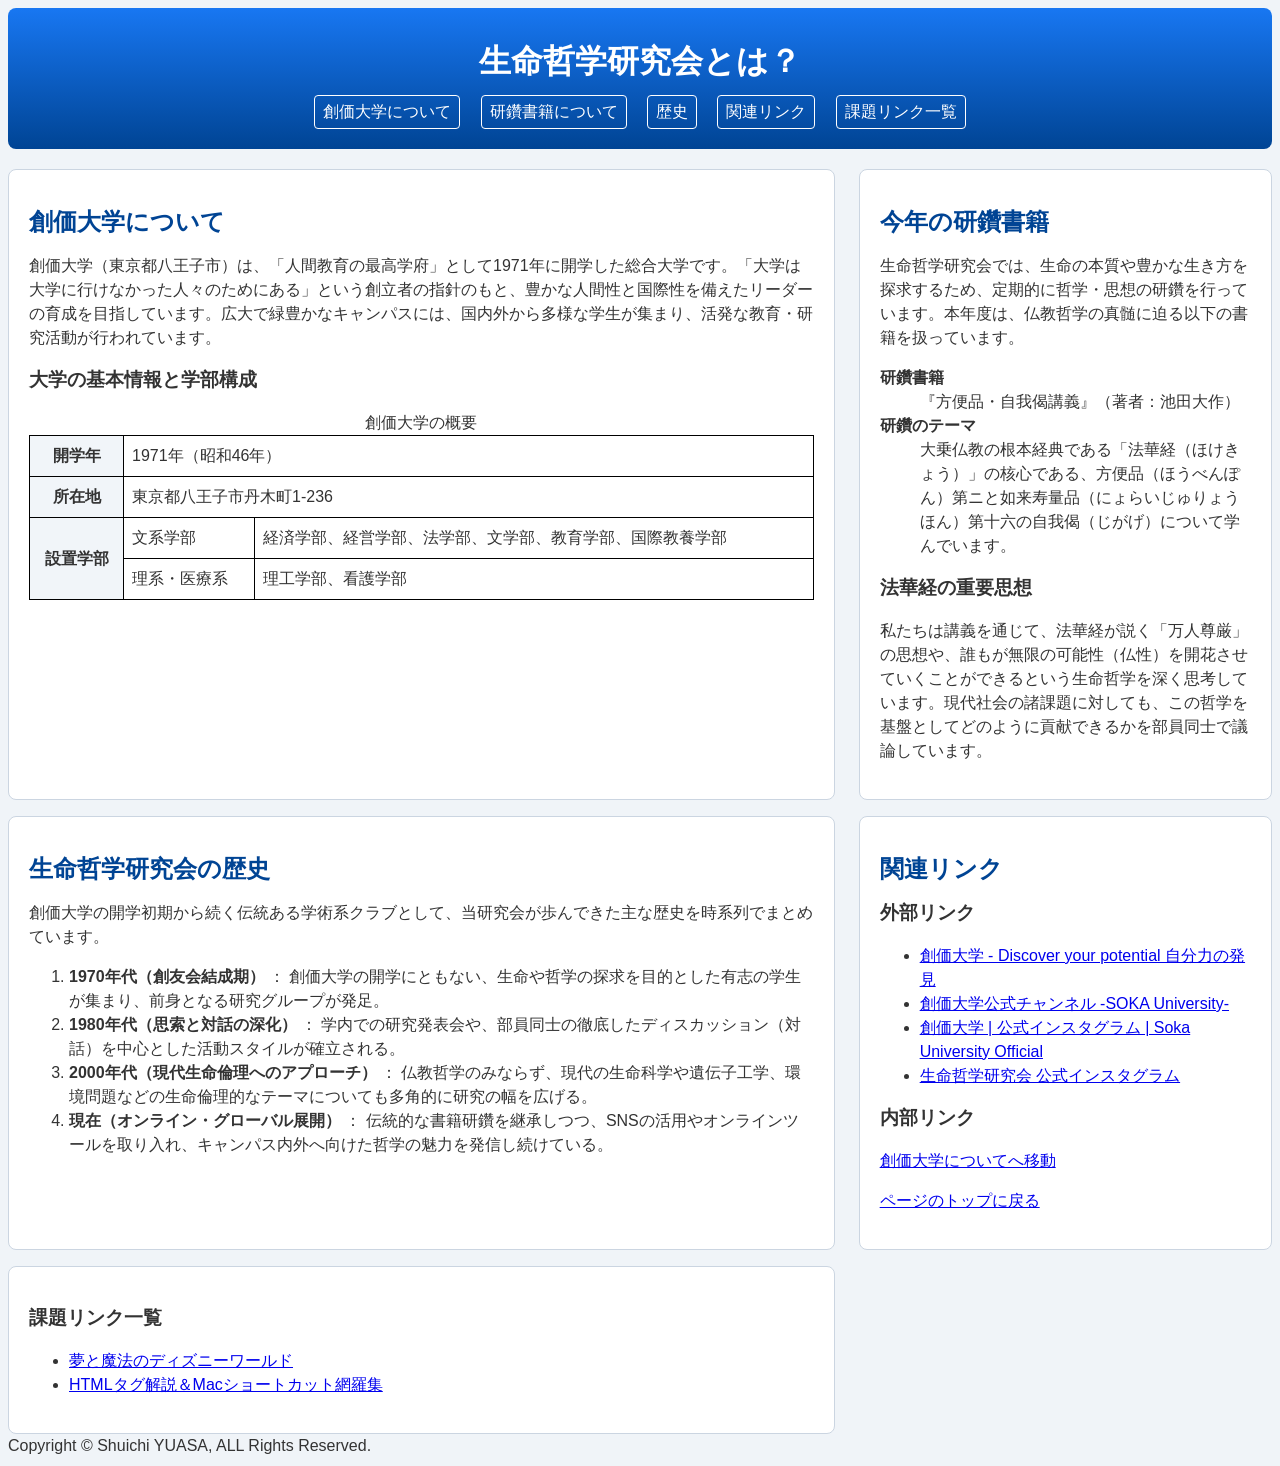
<file: index.html>
<!DOCTYPE html>
<html lang="ja">

<head>
    <meta charset="UTF-8">
    <meta name="viewport" content="width=device-width, initial-scale=1.0">
    <meta name="author" content="Shuichi YUASA">
    <meta name="keywords" content="html, css, javascript">
    <title>創価大学＿生命哲学研究会</title>

    <!-- 2. CSSファイルの読み込み（ご自身のフォルダ構成に合わせてパスは調整してください） -->
    <link rel="stylesheet" href="/seitetu.css">
</head>

<body>

    <header>
        <h1>生命哲学研究会とは？</h1>
        <nav>
            <a href="#soka_university">創価大学について</a>
            <a href="#kensan">研鑽書籍について</a>
            <a href="#history">歴史</a>
            <a href="#links">関連リンク</a>
            <a href="#kadai_rink">課題リンク一覧</a>
        </nav>
    </header>

    <main>
        <section id="soka_university">
            <h2>創価大学について</h2>
            <p>創価大学（東京都八王子市）は、「人間教育の最高学府」として1971年に開学した総合大学です。「大学は大学に行けなかった人々のためにある」という創立者の指針のもと、豊かな人間性と国際性を備えたリーダーの育成を目指しています。広大で緑豊かなキャンパスには、国内外から多様な学生が集まり、活発な教育・研究活動が行われています。
            </p>

            <h3>大学の基本情報と学部構成</h3>
            <table>
                <caption>創価大学の概要</caption>
                <tr>
                    <th>開学年</th>
                    <td colspan="2">1971年（昭和46年）</td>
                </tr>
                <tr>
                    <th>所在地</th>
                    <td colspan="2">東京都八王子市丹木町1-236</td>
                </tr>
                <tr>
                    <th rowspan="2">設置学部</th>
                    <td>文系学部</td>
                    <td>経済学部、経営学部、法学部、文学部、教育学部、国際教養学部</td>
                </tr>
                <tr>
                    <td>理系・医療系</td>
                    <td>理工学部、看護学部</td>
                </tr>
            </table>

        </section>

        <section id="kensan">
            <h2>今年の研鑽書籍</h2>
            <p>生命哲学研究会では、生命の本質や豊かな生き方を探求するため、定期的に哲学・思想の研鑽を行っています。本年度は、仏教哲学の真髄に迫る以下の書籍を扱っています。</p>

            <dl>
                <dt><strong>研鑽書籍</strong></dt>
                <dd>『方便品・自我偈講義』（著者：池田大作）</dd>
                <dt><strong>研鑽のテーマ</strong></dt>
                <dd>大乗仏教の根本経典である「法華経（ほけきょう）」の核心である、方便品（ほうべんぽん）第ニと如来寿量品（にょらいじゅりょうほん）第十六の自我偈（じがげ）について学んでいます。</dd>
            </dl>

            <h3>法華経の重要思想</h3>
            <p>私たちは講義を通じて、法華経が説く「万人尊厳」の思想や、誰もが無限の可能性（仏性）を開花させていくことができるという生命哲学を深く思考しています。現代社会の諸課題に対しても、この哲学を基盤としてどのように貢献できるかを部員同士で議論しています。
            </p>
        </section>

        <section id="history">
            <h2>生命哲学研究会の歴史</h2>
            <p>創価大学の開学初期から続く伝統ある学術系クラブとして、当研究会が歩んできた主な歴史を時系列でまとめています。</p>

            <ol>
                <li><strong>1970年代（創友会結成期）</strong> ： 創価大学の開学にともない、生命や哲学の探求を目的とした有志の学生が集まり、前身となる研究グループが発足。</li>
                <li><strong>1980年代（思索と対話の深化）</strong> ： 学内での研究発表会や、部員同士の徹底したディスカッション（対話）を中心とした活動スタイルが確立される。</li>
                <li><strong>2000年代（現代生命倫理へのアプローチ）</strong> ： 仏教哲学のみならず、現代の生命科学や遺伝子工学、環境問題などの生命倫理的なテーマについても多角的に研究の幅を広げる。
                </li>
                <li><strong>現在（オンライン・グローバル展開）</strong> ： 伝統的な書籍研鑽を継承しつつ、SNSの活用やオンラインツールを取り入れ、キャンパス内外へ向けた哲学の魅力を発信し続けている。
                </li>
            </ol>

        </section>

        <section id="links">
            <h2>関連リンク</h2>
            <h3>外部リンク</h3>
            <ul>
                <li><a href="https://www.soka.ac.jp" target="_blank">創価大学 - Discover your potential 自分力の発見</a></li>
                <li><a href="https://www.youtube.com/channel/UC-0EGRamgKCx_4STzYXzj3w" target="_self">創価大学公式チャンネル -SOKA
                        University-</a></li>
                <li><a href="https://www.instagram.com/sokauniversity/?hl=ja" target="_self">創価大学 | 公式インスタグラム | Soka
                        University Official</a></li>
                <li><a href="https://www.instagram.com/seitetsu529.125/" target="_self">生命哲学研究会 公式インスタグラム</a></li>
            </ul>

            <h3>内部リンク</h3>
            <p><a href="#soka_university">創価大学についてへ移動</a></p>

            <p><a href="#" id="back-to-top">ページのトップに戻る</a></p>
        </section>

        <section id="kadai_rink">
            <h3>課題リンク一覧</h3>

            <ul>
                <li><a href="../disney.html" target="_self">夢と魔法のディズニーワールド</a></li>
                <li><a href="../cord.ichiran.html" target="_self">HTMLタグ解説＆Macショートカット網羅集</a></li>
            </ul>
        </section>
    </main>

    <footer>
        Copyright &copy; Shuichi YUASA, ALL Rights Reserved.
    </footer>

    <!-- 3. JavaScriptファイルの読み込み（bodyタグの直前に配置するのが基本です） -->
    <script src="/seitetu.js"></script>
</body>

</html>
</file>
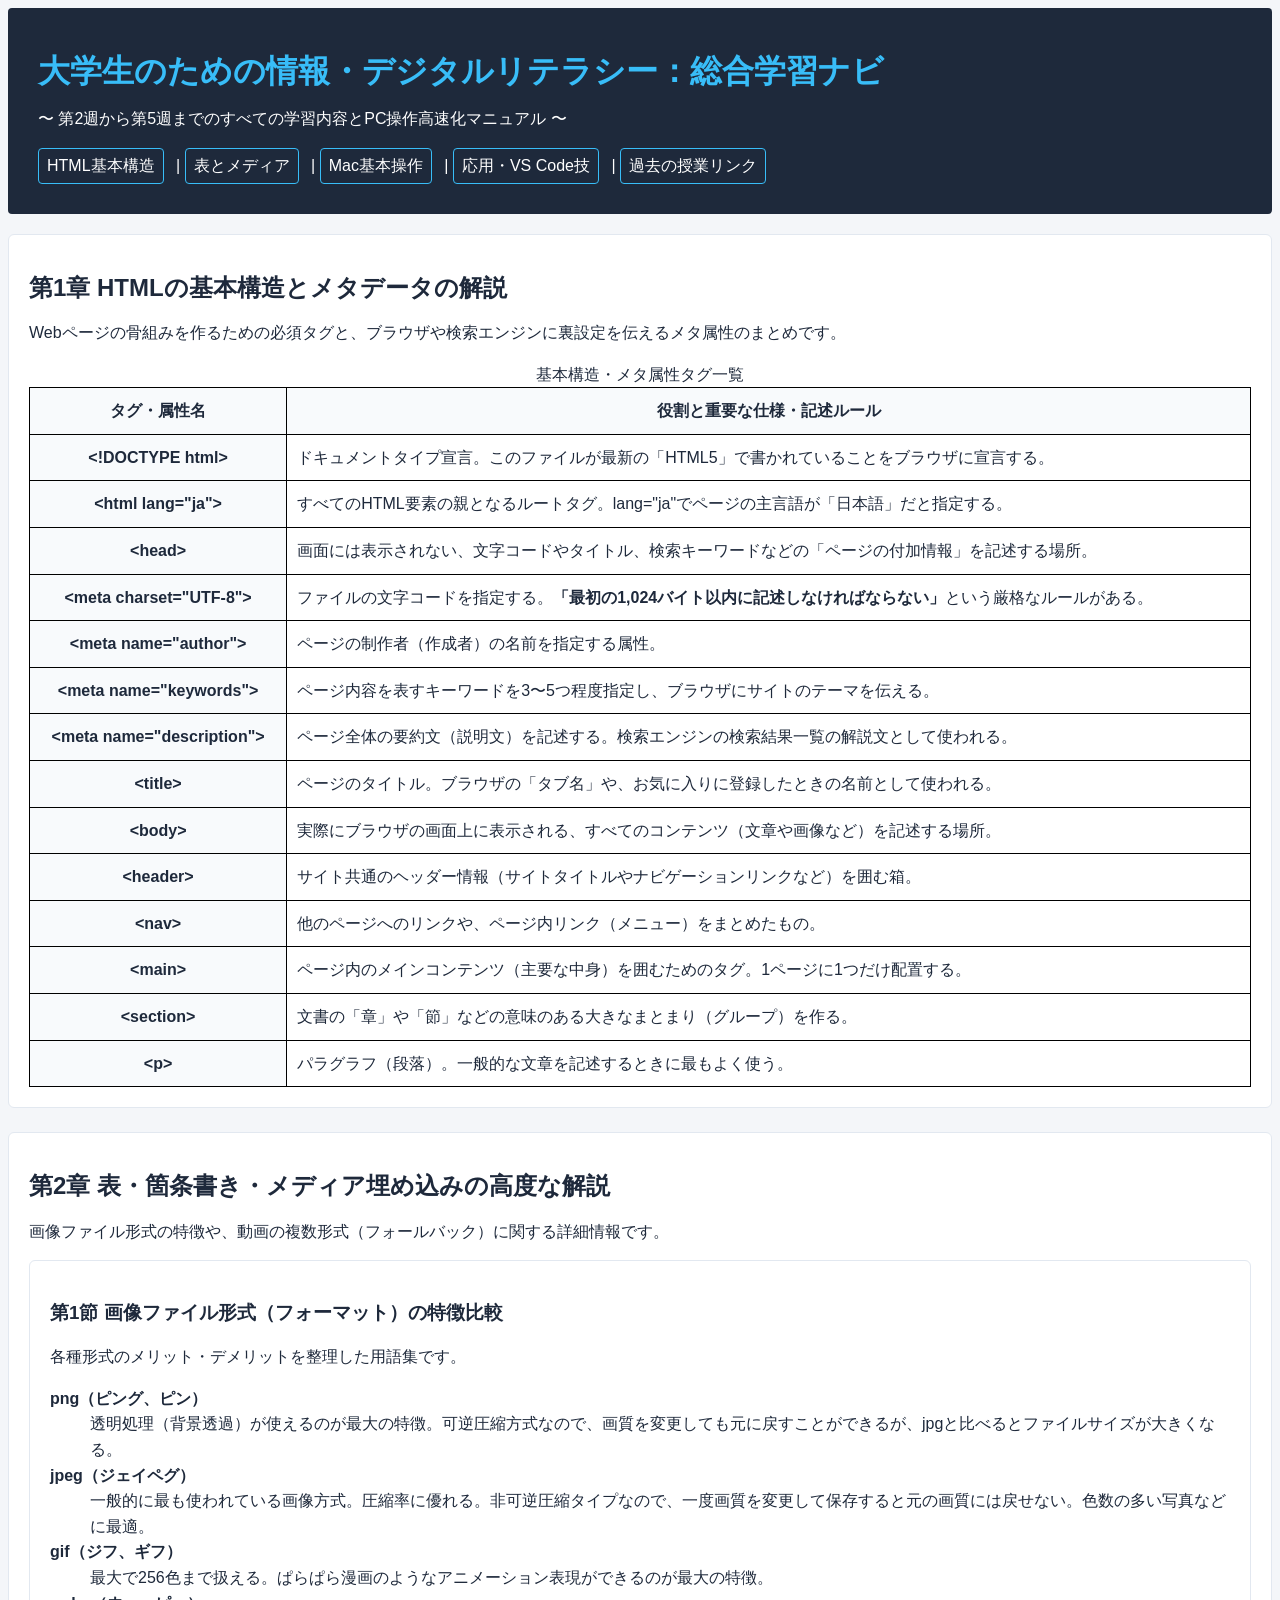
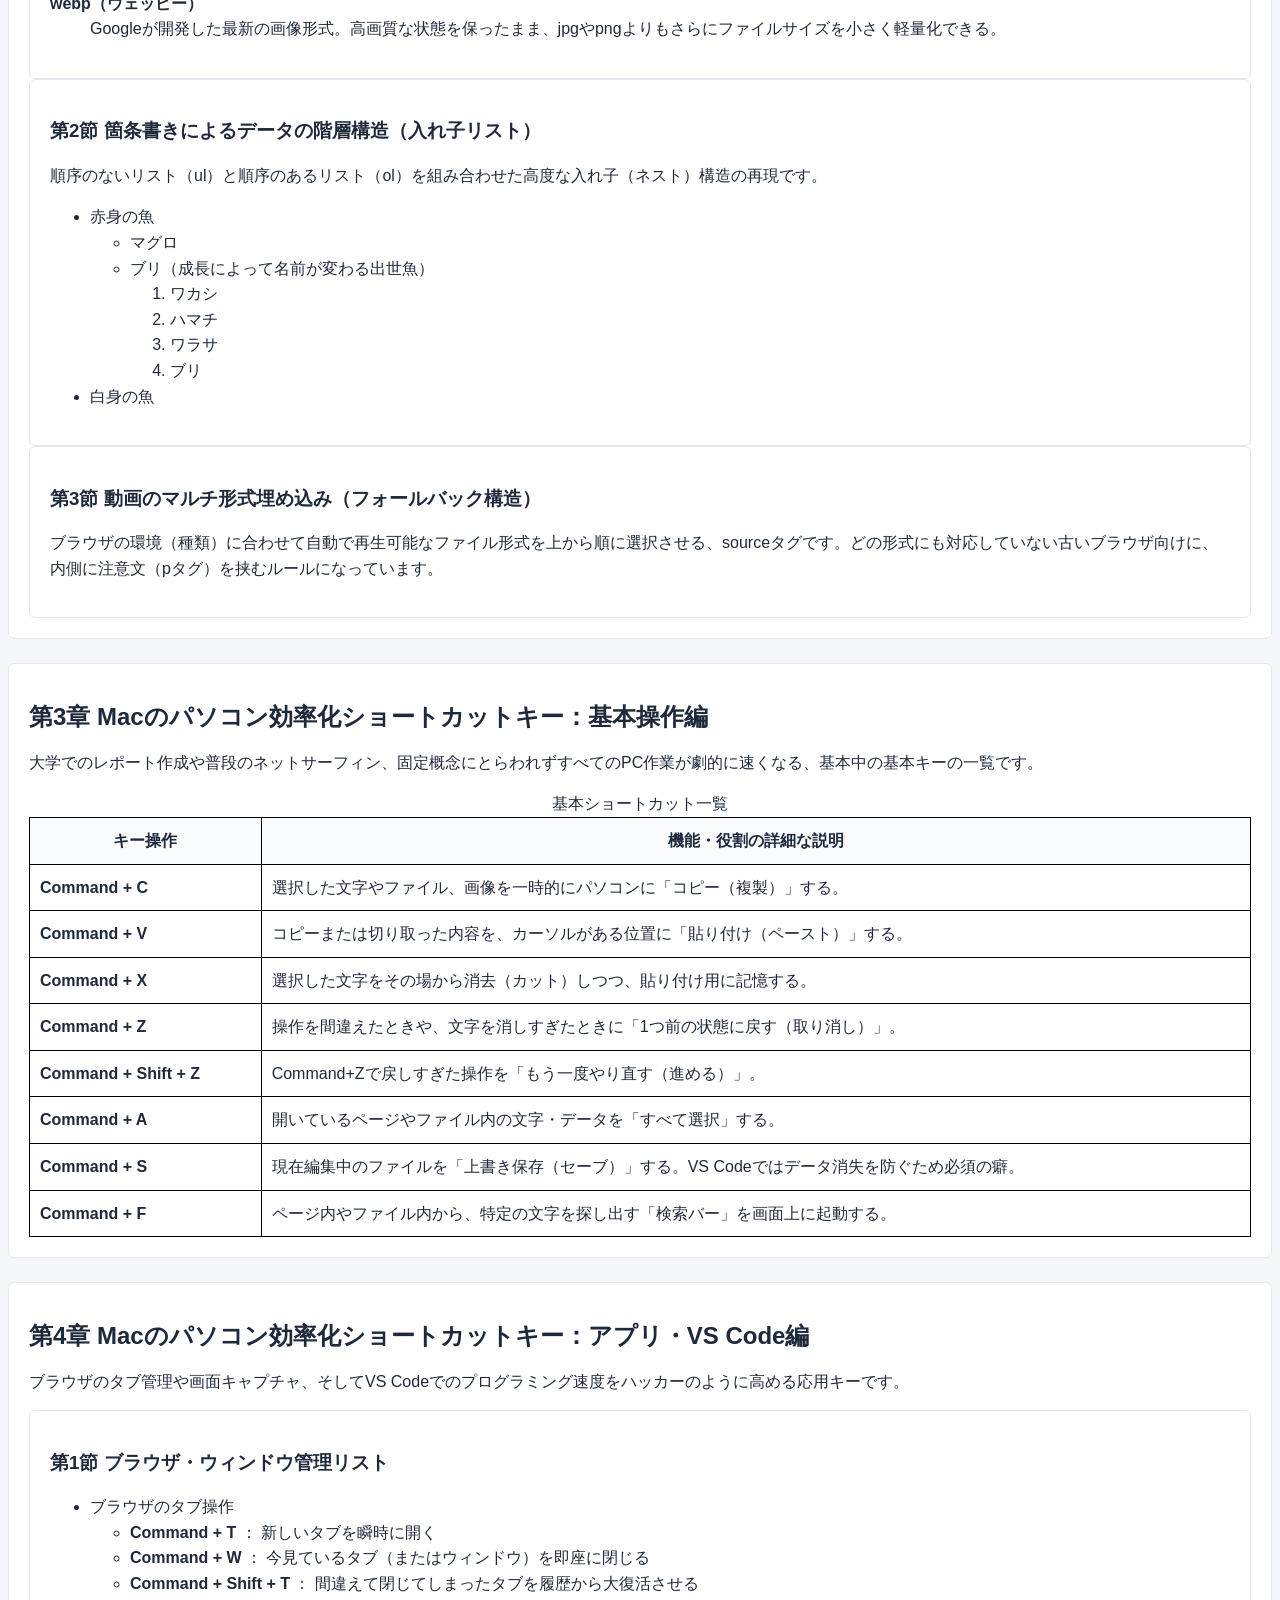
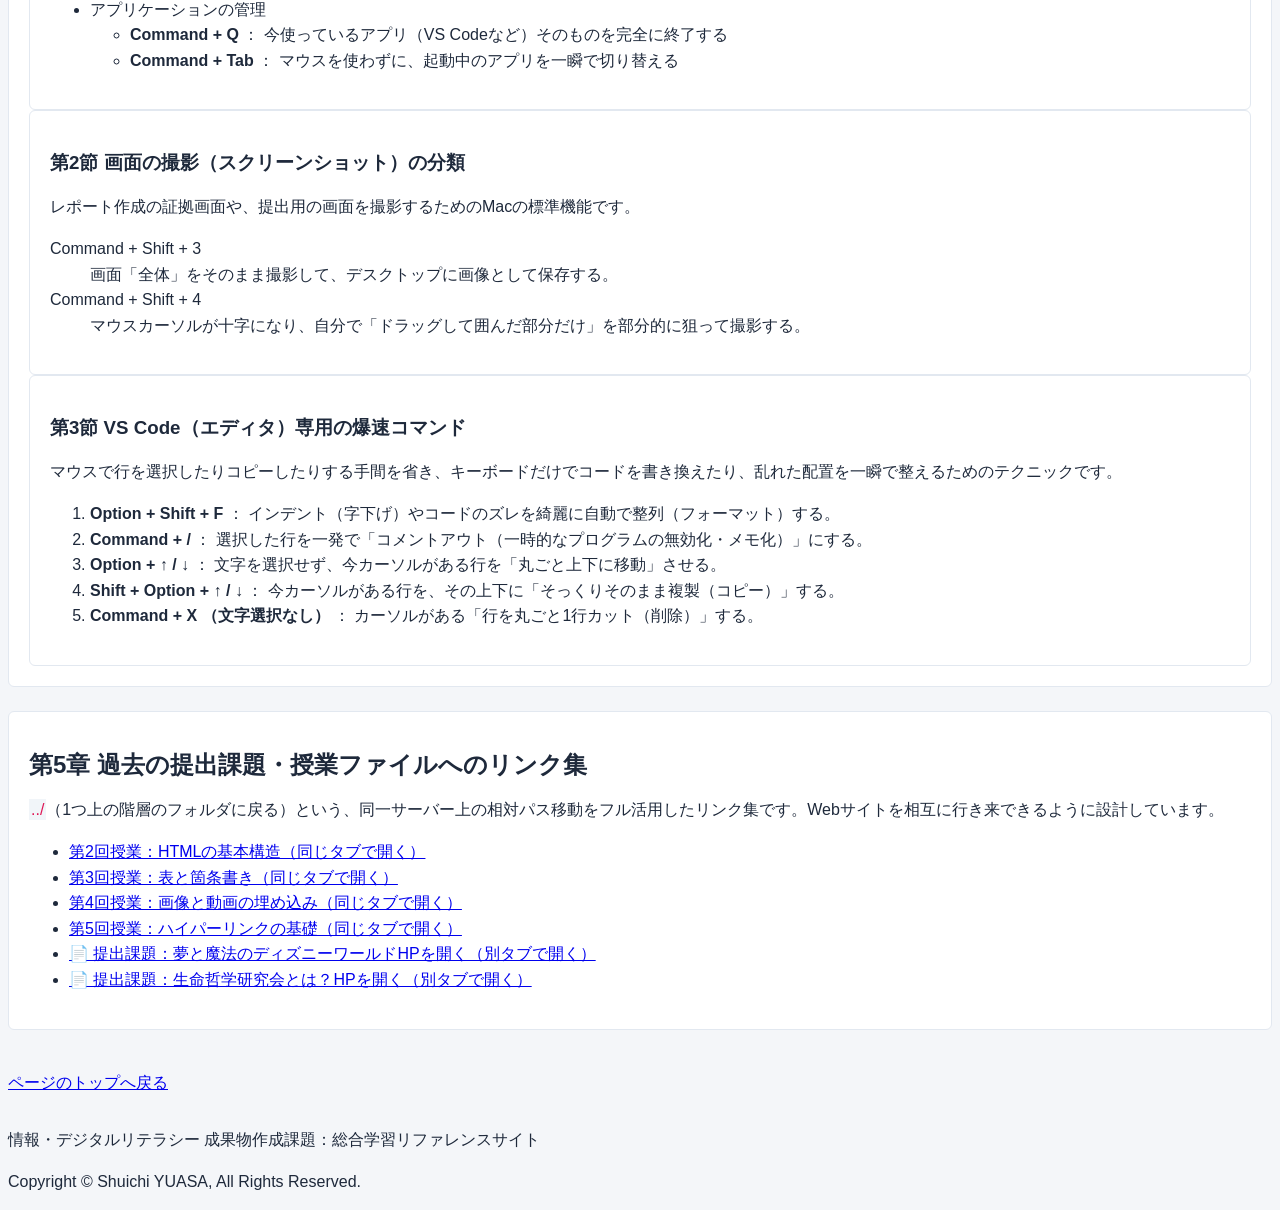
<file: cord.ichiran.html>
<!DOCTYPE html>
<html lang="ja">

<head>
    <meta charset="UTF-8">
    <meta name="viewport" content="width=device-width, initial-scale=1.0">

    <meta name="author" content="Shuichi YUASA">
    <meta name="description" content="大学の授業で学んだHTML5の主要タグ一覧と、Macの効率化ショートカットキーを網羅した総合学習リファレンスサイトです。">
    <meta name="keywords" content="html, css, javascript, デジタルリテラシー, ショートカット">

    <title>HTMLタグ解説＆Macショートカット網羅集</title>

    <!-- パスを kadai3 に変更 -->
    <link rel="stylesheet" href="/cord.ichiran.css">
</head>

<body>

    <header>
        <h1>大学生のための情報・デジタルリテラシー：総合学習ナビ</h1>
        <p>〜 第2週から第5週までのすべての学習内容とPC操作高速化マニュアル 〜</p>
        <nav>
            <a href="#html-basics">HTML基本構造</a> |
            <a href="#html-media">表とメディア</a> |
            <a href="#mac-basics">Mac基本操作</a> |
            <a href="#mac-advanced">応用・VS Code技</a> |
            <a href="#past-lessons">過去の授業リンク</a>
        </nav>
    </header>

    <main>

        <section id="html-basics">
            <h2>第1章 HTMLの基本構造とメタデータの解説</h2>
            <p>Webページの骨組みを作るための必須タグと、ブラウザや検索エンジンに裏設定を伝えるメタ属性のまとめです。</p>

            <table>
                <caption>基本構造・メタ属性タグ一覧</caption>
                <tr>
                    <th>タグ・属性名</th>
                    <th>役割と重要な仕様・記述ルール</th>
                </tr>
                <tr>
                    <th>&lt;!DOCTYPE html&gt;</th>
                    <td>ドキュメントタイプ宣言。このファイルが最新の「HTML5」で書かれていることをブラウザに宣言する。</td>
                </tr>
                <tr>
                    <th>&lt;html lang="ja"&gt;</th>
                    <td>すべてのHTML要素の親となるルートタグ。lang="ja"でページの主言語が「日本語」だと指定する。</td>
                </tr>
                <tr>
                    <th>&lt;head&gt;</th>
                    <td>画面には表示されない、文字コードやタイトル、検索キーワードなどの「ページの付加情報」を記述する場所。</td>
                </tr>
                <tr>
                    <th>&lt;meta charset="UTF-8"&gt;</th>
                    <td>ファイルの文字コードを指定する。<strong>「最初の1,024バイト以内に記述しなければならない」</strong>という厳格なルールがある。</td>
                </tr>
                <tr>
                    <th>&lt;meta name="author"&gt;</th>
                    <td>ページの制作者（作成者）の名前を指定する属性。</td>
                </tr>
                <tr>
                    <th>&lt;meta name="keywords"&gt;</th>
                    <td>ページ内容を表すキーワードを3〜5つ程度指定し、ブラウザにサイトのテーマを伝える。</td>
                </tr>
                <tr>
                    <th>&lt;meta name="description"&gt;</th>
                    <td>ページ全体の要約文（説明文）を記述する。検索エンジンの検索結果一覧の解説文として使われる。</td>
                </tr>
                <tr>
                    <th>&lt;title&gt;</th>
                    <td>ページのタイトル。ブラウザの「タブ名」や、お気に入りに登録したときの名前として使われる。</td>
                </tr>
                <tr>
                    <th>&lt;body&gt;</th>
                    <td>実際にブラウザの画面上に表示される、すべてのコンテンツ（文章や画像など）を記述する場所。</td>
                </tr>
                <tr>
                    <th>&lt;header&gt;</th>
                    <td>サイト共通のヘッダー情報（サイトタイトルやナビゲーションリンクなど）を囲む箱。</td>
                </tr>
                <tr>
                    <th>&lt;nav&gt;</th>
                    <td>他のページへのリンクや、ページ内リンク（メニュー）をまとめたもの。</td>
                </tr>
                <tr>
                    <th>&lt;main&gt;</th>
                    <td>ページ内のメインコンテンツ（主要な中身）を囲むためのタグ。1ページに1つだけ配置する。</td>
                </tr>
                <tr>
                    <th>&lt;section&gt;</th>
                    <td>文書の「章」や「節」などの意味のある大きなまとまり（グループ）を作る。</td>
                </tr>
                <tr>
                    <th>&lt;p&gt;</th>
                    <td>パラグラフ（段落）。一般的な文章を記述するときに最もよく使う。</td>
                </tr>
            </table>
        </section>

        <section id="html-media">
            <h2>第2章 表・箇条書き・メディア埋め込みの高度な解説</h2>
            <p>画像ファイル形式の特徴や、動画の複数形式（フォールバック）に関する詳細情報です。</p>

            <section>
                <h3>第1節 画像ファイル形式（フォーマット）の特徴比較</h3>
                <!-- 第4週の授業（index4.html）-->
                <p>各種形式のメリット・デメリットを整理した用語集です。</p>
                <dl>
                    <dt><strong>png（ピング、ピン）</strong></dt>
                    <dd>透明処理（背景透過）が使えるのが最大の特徴。可逆圧縮方式なので、画質を変更しても元に戻すことができるが、jpgと比べるとファイルサイズが大きくなる。</dd>

                    <dt><strong>jpeg（ジェイペグ）</strong></dt>
                    <dd>一般的に最も使われている画像方式。圧縮率に優れる。非可逆圧縮タイプなので、一度画質を変更して保存すると元の画質には戻せない。色数の多い写真などに最適。</dd>

                    <dt><strong>gif（ジフ、ギフ）</strong></dt>
                    <dd>最大で256色まで扱える。ぱらぱら漫画のようなアニメーション表現ができるのが最大の特徴。</dd>

                    <dt><strong>webp（ウェッピー）</strong></dt>
                    <dd>Googleが開発した最新の画像形式。高画質な状態を保ったまま、jpgやpngよりもさらにファイルサイズを小さく軽量化できる。</dd>
                </dl>
            </section>

            <section>
                <h3>第2節 箇条書きによるデータの階層構造（入れ子リスト）</h3>
                <!-- 第3週の授業（index3.html） -->
                <p>順序のないリスト（ul）と順序のあるリスト（ol）を組み合わせた高度な入れ子（ネスト）構造の再現です。</p>
                <ul>
                    <li>
                        赤身の魚
                        <ul>
                            <li>マグロ</li>
                            <li>
                                ブリ（成長によって名前が変わる出世魚）
                                <ol>
                                    <li>ワカシ</li>
                                    <li>ハマチ</li>
                                    <li>ワラサ</li>
                                    <li>ブリ</li>
                                </ol>
                            </li>
                        </ul>
                    </li>
                    <li>白身の魚</li>
                </ul>
            </section>

            <section>
                <h3>第3節 動画のマルチ形式埋め込み（フォールバック構造）</h3>
                <!-- 第4週の応用コード -->
                <p>ブラウザの環境（種類）に合わせて自動で再生可能なファイル形式を上から順に選択させる、sourceタグです。どの形式にも対応していない古いブラウザ向けに、内側に注意文（pタグ）を挟むルールになっています。
                </p>
            </section>
        </section>

        <section id="mac-basics">
            <h2>第3章 Macのパソコン効率化ショートカットキー：基本操作編</h2>
            <p>大学でのレポート作成や普段のネットサーフィン、固定概念にとらわれずすべてのPC作業が劇的に速くなる、基本中の基本キーの一覧です。</p>

            <table>
                <caption>基本ショートカット一覧</caption>
                <tr>
                    <th>キー操作</th>
                    <th>機能・役割の詳細な説明</th>
                </tr>
                <tr>
                    <td><strong>Command + C</strong></td>
                    <td>選択した文字やファイル、画像を一時的にパソコンに「コピー（複製）」する。</td>
                </tr>
                <tr>
                    <td><strong>Command + V</strong></td>
                    <td>コピーまたは切り取った内容を、カーソルがある位置に「貼り付け（ペースト）」する。</td>
                </tr>
                <tr>
                    <td><strong>Command + X</strong></td>
                    <td>選択した文字をその場から消去（カット）しつつ、貼り付け用に記憶する。</td>
                </tr>
                <tr>
                    <td><strong>Command + Z</strong></td>
                    <td>操作を間違えたときや、文字を消しすぎたときに「1つ前の状態に戻す（取り消し）」。</td>
                </tr>
                <tr>
                    <td><strong>Command + Shift + Z</strong></td>
                    <td>Command+Zで戻しすぎた操作を「もう一度やり直す（進める）」。</td>
                </tr>
                <tr>
                    <td><strong>Command + A</strong></td>
                    <td>開いているページやファイル内の文字・データを「すべて選択」する。</td>
                </tr>
                <tr>
                    <td><strong>Command + S</strong></td>
                    <td>現在編集中のファイルを「上書き保存（セーブ）」する。VS Codeではデータ消失を防ぐため必須の癖。</td>
                </tr>
                <tr>
                    <td><strong>Command + F</strong></td>
                    <td>ページ内やファイル内から、特定の文字を探し出す「検索バー」を画面上に起動する。</td>
                </tr>
            </table>
        </section>

        <section id="mac-advanced">
            <h2>第4章 Macのパソコン効率化ショートカットキー：アプリ・VS Code編</h2>
            <p>ブラウザのタブ管理や画面キャプチャ、そしてVS Codeでのプログラミング速度をハッカーのように高める応用キーです。</p>

            <section>
                <h3>第1節 ブラウザ・ウィンドウ管理リスト</h3>
                <ul>
                    <li>ブラウザのタブ操作
                        <ul>
                            <li><strong>Command + T</strong> ： 新しいタブを瞬時に開く</li>
                            <li><strong>Command + W</strong> ： 今見ているタブ（またはウィンドウ）を即座に閉じる</li>
                            <li><strong>Command + Shift + T</strong> ： 間違えて閉じてしまったタブを履歴から大復活させる</li>
                        </ul>
                    </li>
                    <li>アプリケーションの管理
                        <ul>
                            <li><strong>Command + Q</strong> ： 今使っているアプリ（VS Codeなど）そのものを完全に終了する</li>
                            <li><strong>Command + Tab</strong> ： マウスを使わずに、起動中のアプリを一瞬で切り替える</li>
                        </ul>
                    </li>
                </ul>
            </section>

            <section>
                <h3>第2節 画面の撮影（スクリーンショット）の分類</h3>
                <p>レポート作成の証拠画面や、提出用の画面を撮影するためのMacの標準機能です。</p>
                <dl>
                    <dt>Command + Shift + 3</dt>
                    <dd>画面「全体」をそのまま撮影して、デスクトップに画像として保存する。</dd>

                    <dt>Command + Shift + 4</dt>
                    <dd>マウスカーソルが十字になり、自分で「ドラッグして囲んだ部分だけ」を部分的に狙って撮影する。</dd>
                </dl>
            </section>

            <section>
                <h3>第3節 VS Code（エディタ）専用の爆速コマンド</h3>
                <p>マウスで行を選択したりコピーしたりする手間を省き、キーボードだけでコードを書き換えたり、乱れた配置を一瞬で整えるためのテクニックです。</p>
                <ol>
                    <li><strong>Option + Shift + F</strong> ： インデント（字下げ）やコードのズレを綺麗に自動で整列（フォーマット）する。</li>
                    <li><strong>Command + /</strong> ： 選択した行を一発で「コメントアウト（一時的なプログラムの無効化・メモ化）」にする。</li>
                    <li><strong>Option + ↑ / ↓</strong> ： 文字を選択せず、今カーソルがある行を「丸ごと上下に移動」させる。</li>
                    <li><strong>Shift + Option + ↑ / ↓</strong> ： 今カーソルがある行を、その上下に「そっくりそのまま複製（コピー）」する。</li>
                    <li><strong>Command + X （文字選択なし）</strong> ： カーソルがある「行を丸ごと1行カット（削除）」する。</li>
                </ol>
            </section>
        </section>

        <section id="past-lessons">
            <h2>第5章 過去の提出課題・授業ファイルへのリンク集</h2>
            <p><code>../</code>（1つ上の階層のフォルダに戻る）という、同一サーバー上の相対パス移動をフル活用したリンク集です。Webサイトを相互に行き来できるように設計しています。</p>
            <ul>
                <li><a href="../lesson2/index2.html" target="_self">第2回授業：HTMLの基本構造（同じタブで開く）</a></li>
                <li><a href="../lesson3/index3.html" target="_self">第3回授業：表と箇条書き（同じタブで開く）</a></li>
                <li><a href="../lesson4/index4.html" target="_self">第4回授業：画像と動画の埋め込み（同じタブで開く）</a></li>
                <li><a href="../lesson5/index5.html" target="_self">第5回授業：ハイパーリンクの基礎（同じタブで開く）</a></li>

                <li><a href="/disney.html" target="_blank">📄 提出課題：夢と魔法のディズニーワールドHPを開く（別タブで開く）</a></li>
                <li><a href="/index.html" target="_blank">📄 提出課題：生命哲学研究会とは？HPを開く（別タブで開く）</a></li>
            </ul>
        </section>

        <!-- JSで動かすためのidを追加 -->
        <p><a href="#" id="back-to-top">ページのトップへ戻る</a></p>

    </main>

    <footer>
        <p>情報・デジタルリテラシー 成果物作成課題：総合学習リファレンスサイト</p>
        <p>Copyright &copy; Shuichi YUASA, All Rights Reserved.</p>
    </footer>

    <!-- JavaScriptファイルの読み込み -->
    <script src="/cord.ichiran.js"></script>
</body>

</html>
</file>
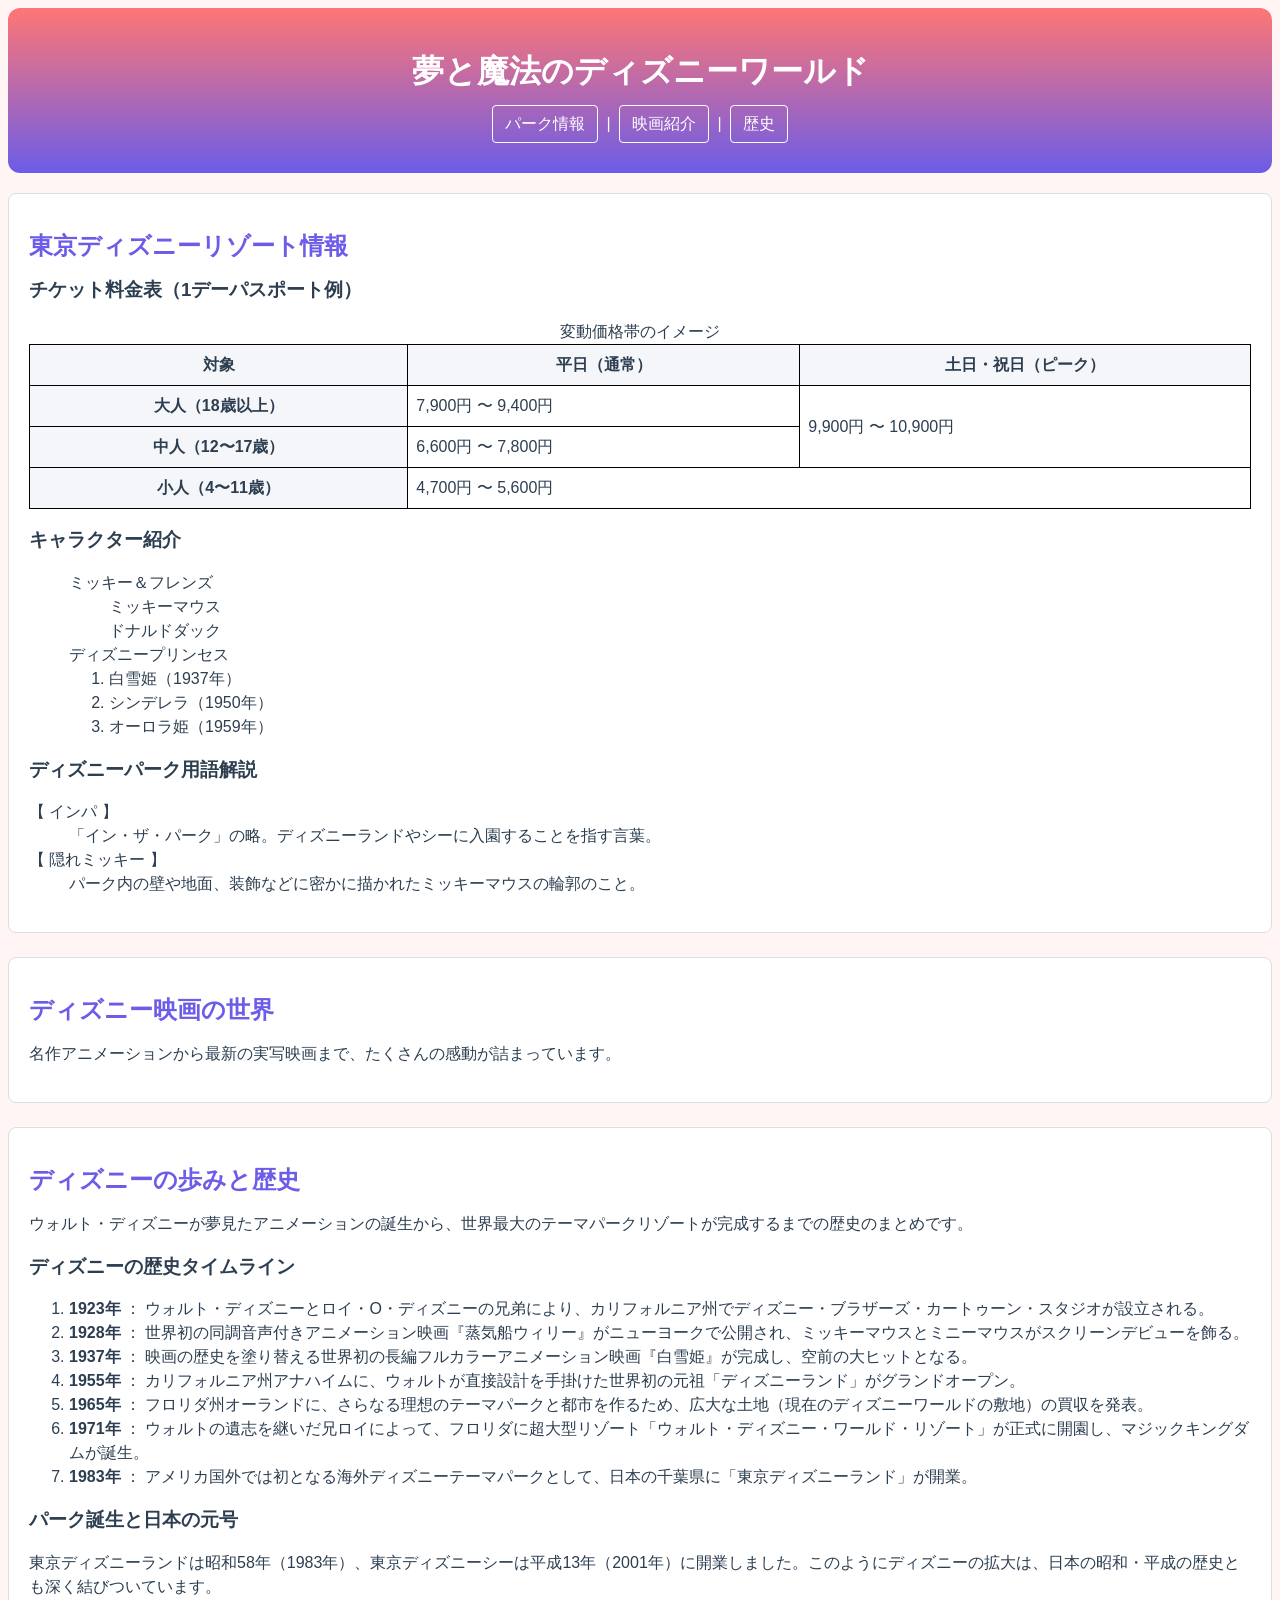
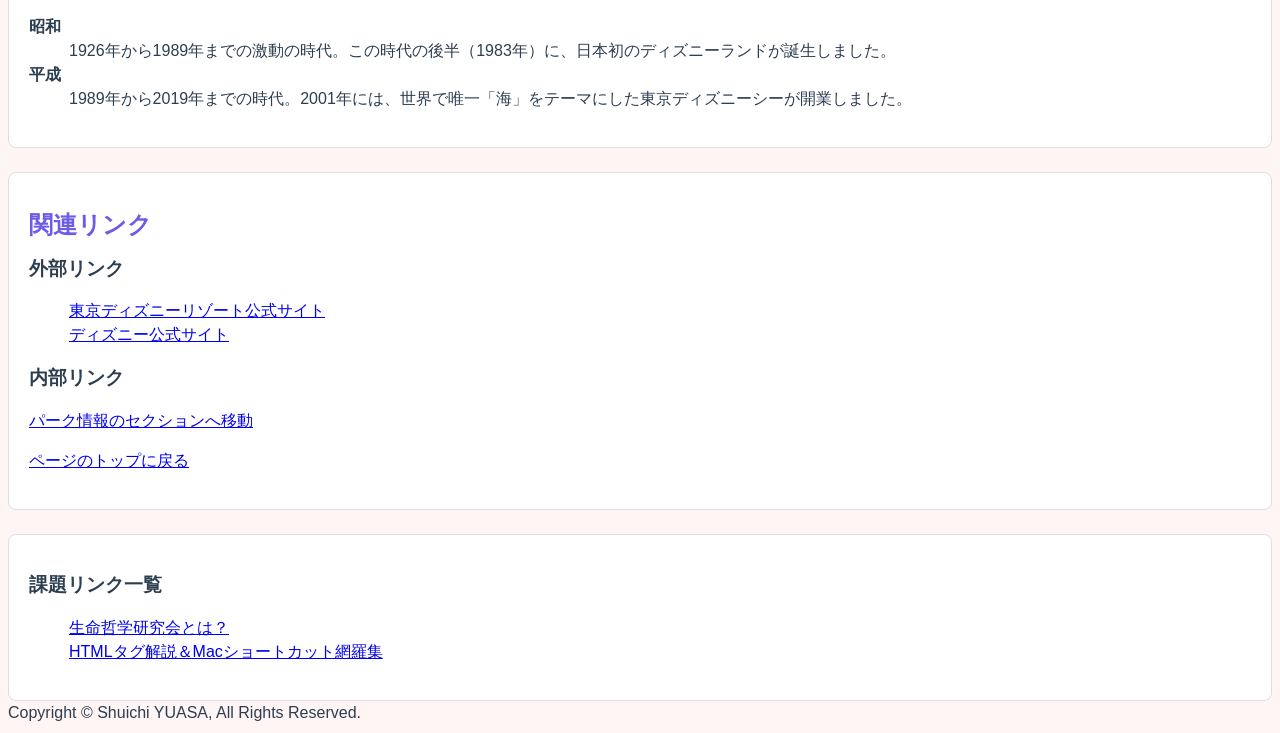
<file: disney.html>
<!DOCTYPE html>
<html lang="ja">

<head>
    <meta charset="UTF-8">
    <meta name="viewport" content="width=device-width, initial-scale=1.0">
    <meta name="author" content="Shuichi YUASA">
    <meta name="keywords" content="ディズニー, 映画, パーク, HTML">
    <title>夢と魔法のディズニーワールド</title>

    <!-- パスを kadai3 に変更 -->
    <link rel="stylesheet" href="/disney.css">
</head>

<body>
    <header>
        <h1>夢と魔法のディズニーワールド</h1>
        <nav>
            <a href="#parks">パーク情報</a> |
            <a href="#movies">映画紹介</a> |
            <a href="#history">歴史</a>
        </nav>
    </header>

    <main>
        <section id="parks">
            <h2>東京ディズニーリゾート情報</h2>
            <h3>チケット料金表（1デーパスポート例）</h3>
            <table>
                <caption>変動価格帯のイメージ</caption>
                <tr>
                    <th>対象</th>
                    <th>平日（通常）</th>
                    <th>土日・祝日（ピーク）</th>
                </tr>
                <tr>
                    <th>大人（18歳以上）</th>
                    <td>7,900円 〜 9,400円</td>
                    <td rowspan="2">9,900円 〜 10,900円</td>
                </tr>
                <tr>
                    <th>中人（12〜17歳）</th>
                    <td>6,600円 〜 7,800円</td>
                </tr>
                <tr>
                    <th>小人（4〜11歳）</th>
                    <td colspan="2">4,700円 〜 5,600円</td>
                </tr>
            </table>

            <h3>キャラクター紹介</h3>
            <ul>
                <li>ミッキー＆フレンズ
                    <ul>
                        <li>ミッキーマウス</li>
                        <li>ドナルドダック</li>
                    </ul>
                </li>
                <li>ディズニープリンセス
                    <ol>
                        <li>白雪姫（1937年）</li>
                        <li>シンデレラ（1950年）</li>
                        <li>オーロラ姫（1959年）</li>
                    </ol>
                </li>
            </ul>

            <h3>ディズニーパーク用語解説</h3>
            <dl>
                <dt>【 インパ 】</dt>
                <dd>「イン・ザ・パーク」の略。ディズニーランドやシーに入園することを指す言葉。</dd>
                <dt>【 隠れミッキー 】</dt>
                <dd>パーク内の壁や地面、装飾などに密かに描かれたミッキーマウスの輪郭のこと。</dd>
            </dl>
        </section>

        <section id="movies">
            <h2>ディズニー映画の世界</h2>
            <p>名作アニメーションから最新の実写映画まで、たくさんの感動が詰まっています。</p>

        </section>

        <section id="history">
            <h2>ディズニーの歩みと歴史</h2>
            <p>ウォルト・ディズニーが夢見たアニメーションの誕生から、世界最大のテーマパークリゾートが完成するまでの歴史のまとめです。</p>

            <h3>ディズニーの歴史タイムライン</h3>
            <ol>
                <li><strong>1923年</strong> ： ウォルト・ディズニーとロイ・O・ディズニーの兄弟により、カリフォルニア州でディズニー・ブラザーズ・カートゥーン・スタジオが設立される。</li>
                <li><strong>1928年</strong> ： 世界初の同調音声付きアニメーション映画『蒸気船ウィリー』がニューヨークで公開され、ミッキーマウスとミニーマウスがスクリーンデビューを飾る。</li>
                <li><strong>1937年</strong> ： 映画の歴史を塗り替える世界初の長編フルカラーアニメーション映画『白雪姫』が完成し、空前の大ヒットとなる。</li>
                <li><strong>1955年</strong> ： カリフォルニア州アナハイムに、ウォルトが直接設計を手掛けた世界初の元祖「ディズニーランド」がグランドオープン。</li>
                <li><strong>1965年</strong> ： フロリダ州オーランドに、さらなる理想のテーマパークと都市を作るため、広大な土地（現在のディズニーワールドの敷地）の買収を発表。</li>
                <li><strong>1971年</strong> ： ウォルトの遺志を継いだ兄ロイによって、フロリダに超大型リゾート「ウォルト・ディズニー・ワールド・リゾート」が正式に開園し、マジックキングダムが誕生。</li>
                <li><strong>1983年</strong> ： アメリカ国外では初となる海外ディズニーテーマパークとして、日本の千葉県に「東京ディズニーランド」が開業。</li>
            </ol>

            <h3>パーク誕生と日本の元号</h3>
            <p>東京ディズニーランドは昭和58年（1983年）、東京ディズニーシーは平成13年（2001年）に開業しました。このようにディズニーの拡大は、日本の昭和・平成の歴史とも深く結びついています。</p>
            <dl>
                <dt><strong>昭和</strong></dt>
                <dd>1926年から1989年までの激動の時代。この時代の後半（1983年）に、日本初のディズニーランドが誕生しました。</dd>
                <dt><strong>平成</strong></dt>
                <dd>1989年から2019年までの時代。2001年には、世界で唯一「海」をテーマにした東京ディズニーシーが開業しました。</dd>
            </dl>
        </section>

        <section id="links">
            <h2>関連リンク</h2>
            <h3>外部リンク</h3>
            <ul>
                <li><a href="https://www.tokyodisneyresort.jp/" target="_blank">東京ディズニーリゾート公式サイト</a></li>
                <li><a href="https://www.disney.co.jp/" target="_self">ディズニー公式サイト</a></li>
            </ul>

            <h3>内部リンク</h3>
            <p><a href="#parks">パーク情報のセクションへ移動</a></p>

            <!-- JSで動かすためのidを追加 -->
            <p><a href="#" id="back-to-top">ページのトップに戻る</a></p>
        </section>

        <section>
            <h3>課題リンク一覧</h3>
            <ul>
                <!-- パスを kadai3 に変更 -->
                <li><a href="/index.html" target="_self">生命哲学研究会とは？</a></li>
                <li><a href="/cord.ichiran.html" target="_self">HTMLタグ解説＆Macショートカット網羅集</a></li>
            </ul>
        </section>

    </main>

    <footer>
        Copyright &copy; Shuichi YUASA, All Rights Reserved.
    </footer>

    <!-- JavaScriptファイルの読み込み -->
    <script src="/disney.js"></script>
</body>

</html>
</file>
<file: seitetu.css>
@charset "utf-8";

* {
    font-family: sans-serif, serif, "メイリオ";
}

body {
    background-color: #f0f4f8;
    color: #333333;
    line-height: 1.5rem;
}

header {
    background: linear-gradient(#1877f2, #004494);
    color: #ffffff;
    padding: 20px;
    text-align: center;
    border-radius: 8px;
}

nav a {
    color: #ffffff;
    margin: 0 8px;
    padding: 4px 8px;
    border: 1px solid #ffffff;
    border-radius: 4px;
    display: inline-block;
    text-decoration: none; /* リンクの下線を消す */
}

main {
    display: grid;
    grid-template-columns: 2fr 1fr;
    column-gap: 24px;
    row-gap: 1em;
    margin-top: 20px;
}

section {
    background-color: #ffffff;
    padding: 20px;
    border: 1px solid #cbd5e1;
    border-radius: 8px;
}

h2 {
    color: #004494;
    text-align: left;
}

table {
    border: 1px solid #000000;
    border-collapse: collapse; /* 表の隙間を埋める */
    width: 100%;
}

th, td {
    border: 1px solid #000000;
    padding: 8px;
}

th {
    background-color: #f1f5f9;
}
</file>
<file: cord.ichiran.css>
@charset "utf-8";

* {
    font-family: sans-serif, "メイリオ";
}

body {
    background-color: #f4f6f9;
    color: #1e293b;
    line-height: 1.6rem;
}

header {
    background-color: #1e293b;
    color: #ffffff;
    padding: 30px;
    border-radius: 4px;
}

header h1 {
    background-color: #1e293b;
    color: #38bdf8;
}

nav a {
    color: #ffffff;
    margin-right: 8px;
    padding: 4px 8px;
    border: 1px solid #38bdf8;
    border-radius: 4px;
    display: inline-block;
    text-decoration: none; /* リンクの下線を消す */
}

main {
    display: grid;
    grid-template-columns: 1fr;
    row-gap: 24px;
    margin-top: 20px;
}

section {
    background-color: #ffffff;
    padding: 20px;
    border: 1px solid #e2e8f0;
    border-radius: 6px;
}

code {
    color: #df1654;
    background-color: #f1f5f9;
    padding: 2px;
}

table {
    border: 1px solid #000000;
    border-collapse: collapse; /* 表の隙間を埋める */
    width: 100%;
}

th, td {
    border: 1px solid #000000;
    padding: 10px;
}

th {
    background-color: #f8fafc;
}
</file>
<file: disney.css>
@charset "utf-8";

* {
    font-family: sans-serif, "メイリオ";
}

body {
    background-color: #fff5f5;
    color: #2c3e50;
    line-height: 1.5rem;
}

header {
    background: linear-gradient(#ff7675, #6c5ce7);
    color: #ffffff;
    padding: 30px;
    text-align: center;
    border-radius: 12px;
}

nav a {
    color: #ffffff;
    margin: 0 4px;
    padding: 6px 12px;
    border: 1px solid #ffffff;
    border-radius: 4px;
    display: inline-block;
    text-decoration: none; /* リンクの下線を消す */
}

main {
    display: grid;
    grid-template-columns: 1fr;
    row-gap: 24px;
    margin-top: 20px;
}

section {
    background-color: #ffffff;
    padding: 20px;
    border: 1px solid #dcdde1;
    border-radius: 8px;
}

h2 {
    color: #6c5ce7;
}

ul {
    list-style: none;
}

table {
    border: 1px solid #000000;
    border-collapse: collapse; /* 表の隙間を埋める */
    width: 100%;
}

th, td {
    border: 1px solid #000000;
    padding: 8px;
}

th {
    background-color: #f5f6fa;
}
</file>
